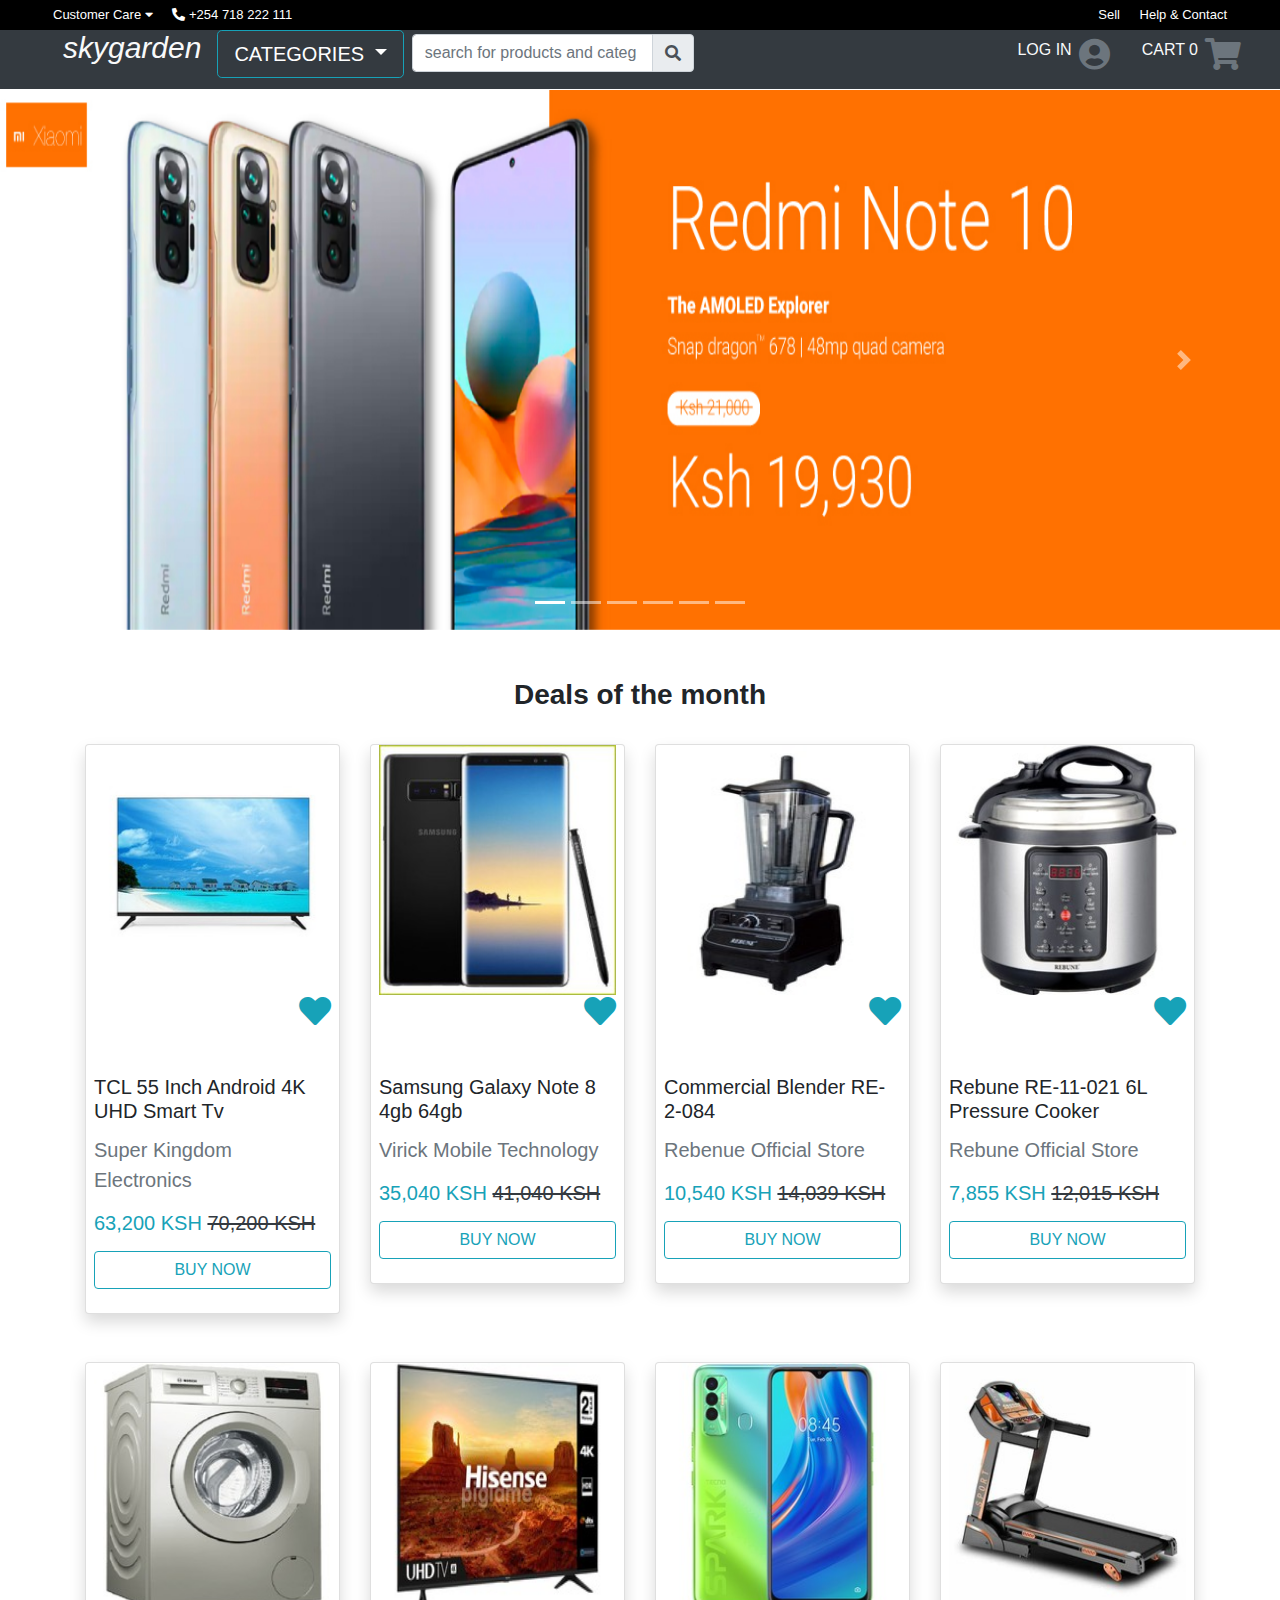
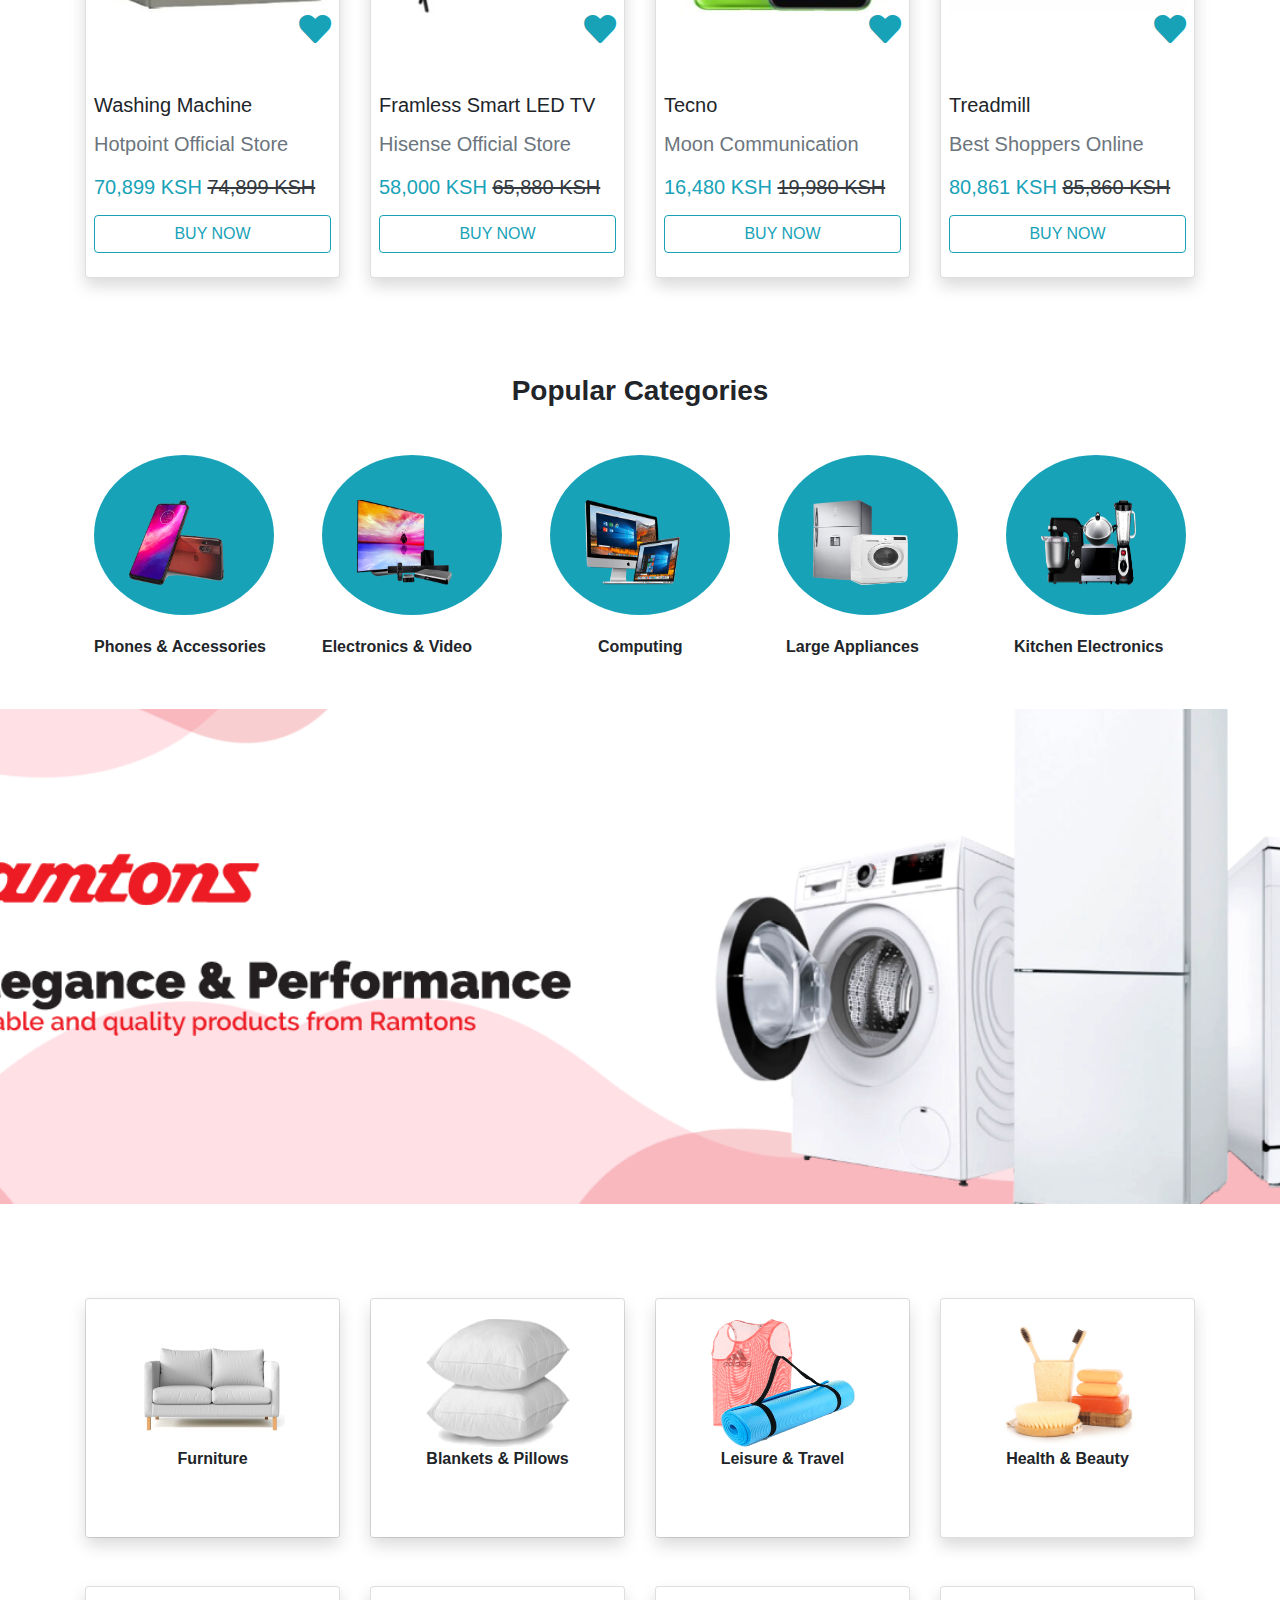
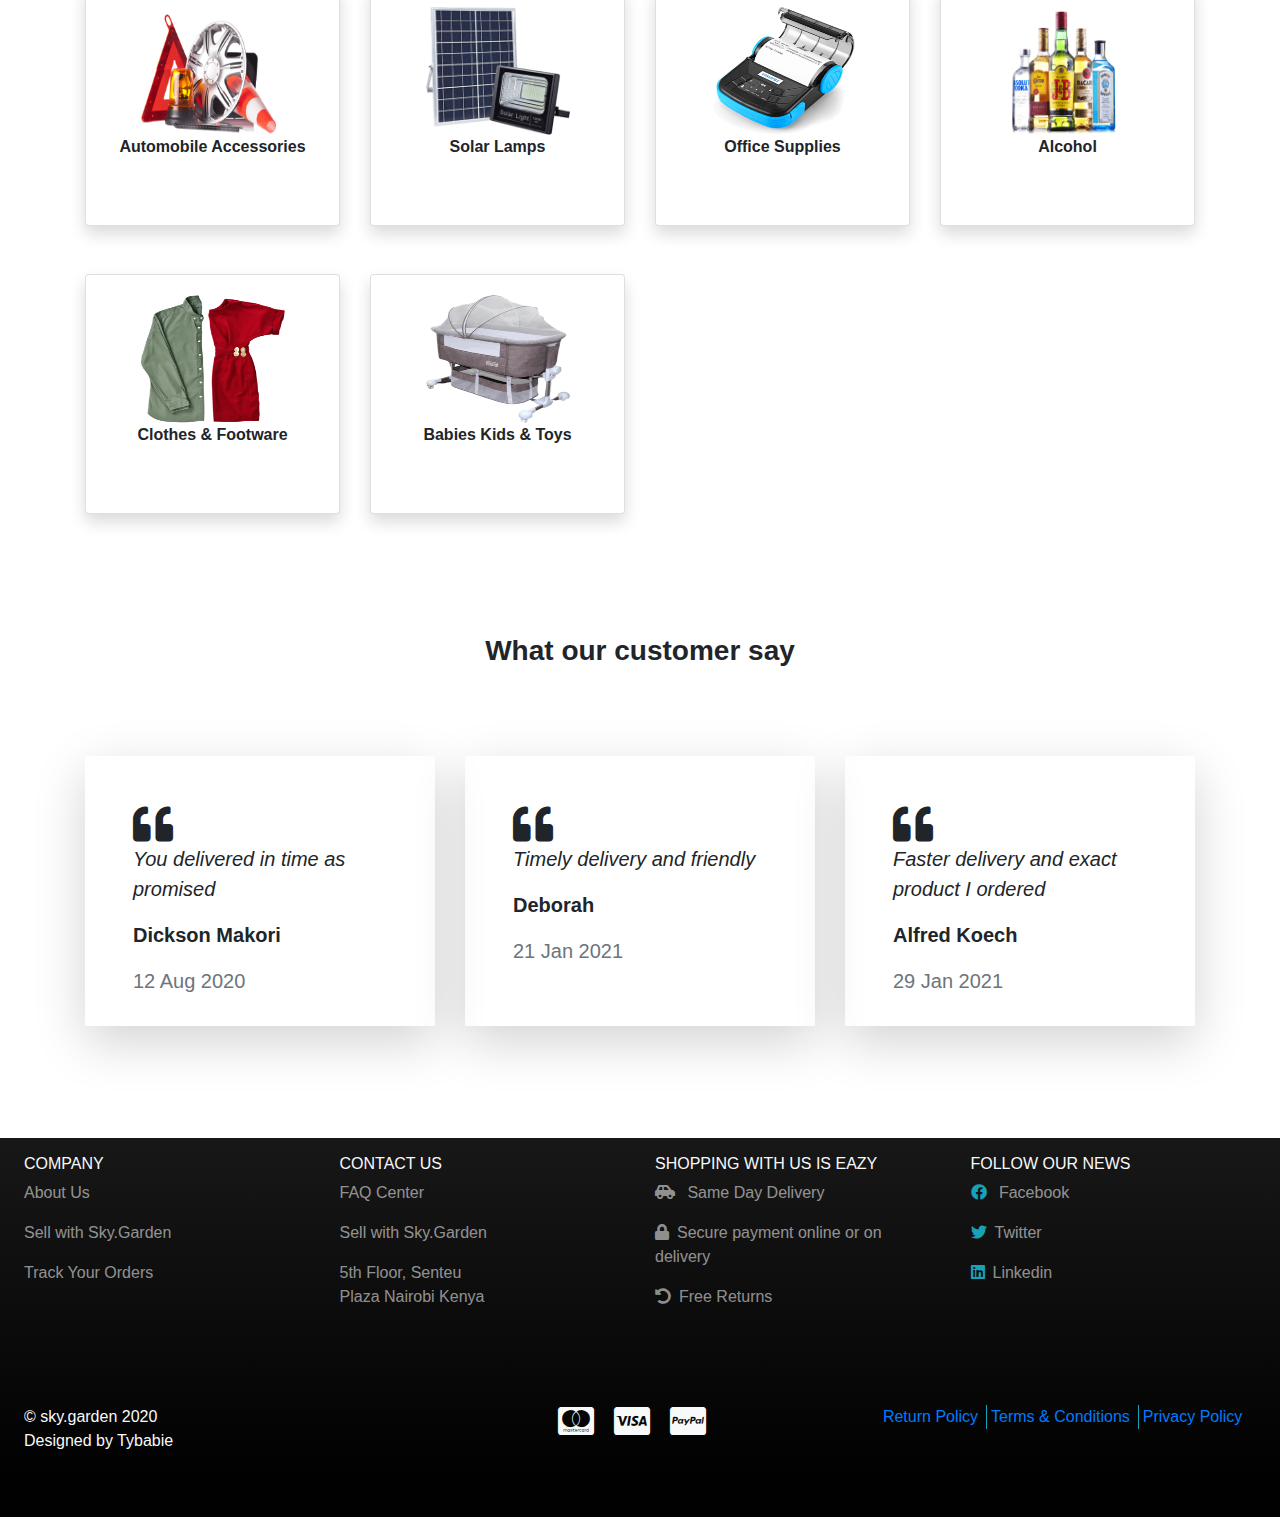
<file: index.html>
<html lang="en">
<head>
    <meta charset="UTF-8">
    <meta http-equiv="X-UA-Compatible" content="IE=edge">
    <meta name="viewport" content="width=device-width, initial-scale=1.0">
    <title>Document</title>
    <link rel="stylesheet" href="resources/css/bootstrap.css">
    <link rel="stylesheet" href="resources/css/style.css">
    <link rel="stylesheet" href="resources/css/fontawesome/css/all.css">
</head>
<body>

<!--Nav bar section-->
<section class="positon-fixed">
    <div class="row">
        <div class="col">
            <div class="d-flex justify-content-between top-nav text-white">
                <div class="ml-lg-5 mr-2">

                    <div class="dropdown d-inline">
                        <a href="#" class=" text-white mr-3 
                         " id="dropdownMenuOffset" data-offset="-40,0"
                        data-toggle="dropdown" aria-haspopup="true" aria-expanded="false" >
                        Customer Care <i class="fa fa-caret-down"></i>
                    </a>
                        <div class="dropdown-menu" aria-labelledby="dropdownMenuOffset">
                          <a class="dropdown-item text-capitalize p-3" href="#">take order</a>
                          <a class="dropdown-item text-capitalize p-3" href="#">return policy</a>
                          <a class="dropdown-item text-capitalize p-3" href="#">live chat</a>
                          
                        </div>
                      </div>

                    
                    <span class="d-none d-md-inline"> <i class="fa fa-phone-alt"></i> +254 718 222 111</span>
                </div>
                <div class="mr-lg-5 mr-2">
                    <span class="mr-3 ">Sell </span>
                    <span> Help & Contact</span>
                </div>
            </div>
        </div>
    </div>
    
    <nav class=" bg-dark text-center navbar-dark">

        <div class="container-fluid">
           
           <div class="d-flex justify-content-between"> 
           <div class="d-flex">
          
            <div class="dropdown">
                <a  class="d-block text-info mt-1
                d-lg-none d-xl-none  " id="dropdownMenuOffset" data-offset="-20,0"
                data-toggle="dropdown" aria-haspopup="true" aria-expanded="false" >
                  <i class="fa fa-bars fa-2x"></i>
            </a>
                <div class="dropdown-menu" aria-labelledby="dropdownMenuOffset">
                  <a class="dropdown-item text-capitalize py-2" href="#">clothes & footware</a>
                  <a class="dropdown-item text-capitalize py-2" href="#">electronics & video</a>
                  <a class="dropdown-item text-capitalize py-2" href="#">computing</a>
                  <a class="dropdown-item text-capitalize py-2" href="#">home, furniture & garden</a>
                  <a class="dropdown-item text-capitalize py-2" href="#">office Supplies</a>
                  <a class="dropdown-item text-capitalize py-2" href="#">mobile phones & tablets</a>
                  <a class="dropdown-item text-capitalize py-2" href="#">health and beauty</a>
                  <a class="dropdown-item text-capitalize py-2" href="#">baby, kids & toys</a>
                  <a class="dropdown-item text-capitalize py-2" href="#">hardware</a>
                  <a class="dropdown-item text-capitalize py-2" href="#">alcohol</a>
                  <a class="dropdown-item text-capitalize py-2" href="#">home essentials</a>
                  
                </div>
              </div>
             
        <a href="index.html" class="navbar-brand font-italic text-light ml-lg-5 ml-2 ">skygarden</a>
        
        <div class="dropdown">
            <button type="button" class="btn btn-lg btn-outline-info text-uppercase text-white d-none d-md-none d-sm-none  
            d-lg-block d-xl-block dropdown-toggle" id="dropdownMenuOffset" 
            data-toggle="dropdown" aria-haspopup="true" aria-expanded="false">
              categories
            </button>
            <div class="dropdown-menu" aria-labelledby="dropdownMenuOffset">
              <a class="dropdown-item text-capitalize py-2" href="#">clothes & footware</a>
              <a class="dropdown-item text-capitalize py-2" href="#">electronics & video</a>
              <a class="dropdown-item text-capitalize py-2" href="#">computing</a>
              <a class="dropdown-item text-capitalize py-2" href="#">home, furniture & garden</a>
              <a class="dropdown-item text-capitalize py-2" href="#">office Supplies</a>
              <a class="dropdown-item text-capitalize py-2" href="#">mobile phones & tablets</a>
              <a class="dropdown-item text-capitalize py-2" href="#">health and beauty</a>
              <a class="dropdown-item text-capitalize py-2" href="#">baby, kids & toys</a>
              <a class="dropdown-item text-capitalize py-2" href="#">hardware</a>
              <a class="dropdown-item text-capitalize py-2" href="#">alcohol</a>
              <a class="dropdown-item text-capitalize py-2" href="#">home essentials</a>
              
            </div>
          </div>
        
       
        <form>
            <div class="input-group input-grp mt-1 ml-lg-2 ml-md-2 d-lg-flex d-md-flex d-none d-sm-none">
                <input type="search" class="form-control " id="username2" placeholder="search for products and categories">
                <div class="input-group-append">
                   <span class="input-group-text"> <i class="fa fa-search"></i></span>
                </div>
            </div>
        </form>
    </div>
    
        <div class="text-uppercase d-flex mr-2 ">
            <a href="log-in/index.html" class="nav-link text-light d-md-none d-sm-none d-none d-lg-block d-xl-block">Log In</a>
            <a href="log-in/index.html" class="nav-link text-secondary"><i class="fas fa-user-circle fa-2x"></i></a>
           
            <a href="cart/index.html" class="nav-link text-light d-md-none d-sm-none d-none d-lg-block d-xl-block">cart <span class="itemsNumber">0</span></a>
            <a href="cart/index.html" class="nav-link text-muted ml-md-3 ml-sm-3 ml-lg-0 ml-4"><i class="fas fa-shopping-cart fa-2x"></i></a>
            
        </div>
   
</div>

<div class="row">
    <div class="col">
        <form class="d-lg-none d-md-none d-sm-block">
            <div class="input-group " >
                <input type="search" class="form-control" id="headersearch2" placeholder="search for products and categories">
                <div class="input-group-append">
                   <span class="input-group-text"> <i class="fa fa-search"></i></span>
                </div>
            </div>
        </form>
    </div>
</div>

</div>
    </nav>
</section>

<!--Carousel section-->
<section id="carousel">
    <div id="myCarousel" class="carousel slide" data-ride = 'carousel'>
        <ul class="carousel-indicators">
            <li data-target = '#myCarousel' data-slide-to = '0' class="active"></li>
            <li data-target = '#myCarousel' data-slide-to = '1'></li>
            <li data-target = '#myCarousel' data-slide-to = '2'></li>
            <li data-target = '#myCarousel' data-slide-to = '3'></li>
            <li data-target = '#myCarousel' data-slide-to = '4'></li>
            <li data-target = '#myCarousel' data-slide-to = '5'></li>
        </ul>
        <div class="carousel-inner">
            <div class="carousel-item active">
                <img src="resources/images/carousel-image 1.jpg" class="d-block w-100" style="height: 100%;">
            </div>
            <div class="carousel-item">
                <img src="resources/images/carousel-image 2.jpg" class="d-block w-100" style="height: 100%;">
            </div>
            <div class="carousel-item">
                <img src="resources/images/carousel-image 3.png" class="d-block w-100" style="height: 100%;">
            </div>
            <div class="carousel-item">
                <img src="resources/images/carousel-image 4.png" class="d-block w-100" style="height: 100%;">
            </div>
            <div class="carousel-item">
                <img src="resources/images/carousel-image 5.png" class="d-block w-100" style="height: 100%;">
            </div>
            <div class="carousel-item">
                <img src="resources/images/carousel-image 6.png" class="d-block w-100" style="height: 100%;">
            </div>
        </div>

        <a href="#myCarousel" class="carousel-control-prev" data-slide="prev" role="button">
            <span class="carousel-control-prev-icon"></span>
        </a>
        <a href="#myCarousel" class="carousel-control-next" data-slide="next" role="button">
            <span class="carousel-control-next-icon"></span>
        </a>
    </div>

</section>

<!--Product Section-->
<section id="product" class = "py-5">
    <div class="container">
        <h3 class="text-center font-weight-bold">Deals of the month</h3>
        <div class="row">
            <div class="col-lg-4 col-sm-6 col-xl-3 my-4">
                <div class="card px-2 pb-4 shadow">
                    <img src="resources/images/product 8.jpg" class="img img-fluid">
                    <a href="login/index.html" class="text-right mb-5 text-info"><i class="fa fa-heart fa-2x"></i></a>
                    <h5 class="card-title text-capitalize">TCL 55 inch android 4K UHD smart tv</h5>
                    <p class="lead card-text text-capitalize text-muted">super kingdom electronics</p>
                    <h5 class=" text-uppercase text-info">63,200 ksh <del class="text-dark">70,200 ksh </del></h5>
                    <a href="" class="btn btn-outline-info btn-block text-uppercase mt-2 product-btn" > buy now </a>
                </div>
            </div>

            

            <div class="col-lg-4 col-sm-6 col-xl-3 my-4">
                <div class="card px-2 pb-4 shadow" >
                    <img src="resources/images/product 2.jpg" class="img img-fluid">
                    <a href="login/index.html" class="text-right mb-5 text-info"><i class="fa fa-heart fa-2x"></i></a>
                    <h5 class="card-title text-capitalize">samsung galaxy note 8 4gb 64gb</h5>
                    <p class="lead card-text text-capitalize text-muted">virick mobile technology</p>
                    <h5 class=" text-uppercase text-info">35,040 ksh <del class="text-dark">41,040 ksh </del></h5>
                    <a href="" class="btn btn-outline-info btn-block text-uppercase mt-2 product-btn" > buy now </a>
                </div>
            </div>

            <div class="col-lg-4 col-sm-6 col-xl-3 my-4">
                <div class="card px-2 pb-4 shadow" >
                    <img src="resources/images/product 3.jpg" class="img img-fluid" style="height: 250;">
                    <a href="login/index.html" class="text-right mb-5 text-info"><i class="fa fa-heart fa-2x"></i></a>
                    <h5 class="card-title text-capitalize ">commercial blender RE-2-084</h5>
                    <p class="lead card-text text-capitalize text-muted">rebenue official store</p>
                    <h5 class=" text-uppercase text-info">10,540 ksh <del class="text-dark">14,039 ksh </del> </h5>
                    <a href="" class="btn btn-outline-info btn-block text-uppercase mt-2 product-btn" > buy now </a>
                </div>
            </div>

            <div class="col-lg-4 col-sm-6 col-xl-3 my-4">
                <div class="card px-2 pb-4 shadow" >
                    <img src="resources/images/product 4.jpg" class="img img-fluid">
                    <a href="login/index.html" class="text-right mb-5 text-info"><i class="fa fa-heart fa-2x"></i></a>
                    <h5 class="card-title text-capitalize">rebune RE-11-021 6L pressure cooker</h5>
                    <p class="lead card-text text-capitalize text-muted">rebune official store</p>
                    <h5 class=" text-uppercase text-info">7,855 ksh <del class="text-dark">12,015 ksh </del></h5>
                    <a href="" class="btn btn-outline-info btn-block text-uppercase mt-2 product-btn" > buy now </a>
                </div>
            </div>

            <div class="col-lg-4 col-sm-6 col-xl-3 my-4">
                <div class="card px-2 pb-4 shadow" >
                    <img src="resources/images/product 5.jpg" class="img img-fluid">
                    <a href="login/index.html" class="text-right mb-5 text-info"><i class="fa fa-heart fa-2x"></i></a>
                    <h5 class="card-title text-capitalize"> washing machine</h5>
                    <p class="lead card-text text-capitalize text-muted">hotpoint official store</p>
                    <h5 class=" text-uppercase text-info">70,899 ksh <del class="text-dark">74,899 ksh </del></h5>
                    <a href="" class="btn btn-outline-info btn-block text-uppercase mt-2 product-btn" > buy now </a>
                </div>
            </div>

            <div class="col-lg-4 col-sm-6 col-xl-3 my-4">
                <div class="card px-2 pb-4 shadow">
                    <img src="resources/images/product 6.jpg" class="img img-fluid">
                    <a href="login/index.html" class="text-right mb-5 text-info"><i class="fa fa-heart fa-2x"></i></a>
                    <h5 class="card-title text-capitalize">framless smart LED TV</h5>
                    <p class="lead card-text text-capitalize text-muted">hisense official store</p>
                    <h5 class=" text-uppercase text-info">58,000 ksh <del class="text-dark">65,880 ksh </del></h5>
                    <a href="" class="btn btn-outline-info btn-block text-uppercase mt-2 product-btn" > buy now </a>
                </div>
            </div>

            <div class="col-lg-4 col-sm-6 col-xl-3 my-4 ">
                <div class="card px-2 pb-4 shadow" >
                    <img src="resources/images/product 7.jpg" class="img img-fluid">
                    <a href="login/index.html" class="text-right mb-5 text-info"><i class="fa fa-heart fa-2x"></i></a>
                    <h5 class="card-title text-capitalize">tecno</h5>
                    <p class="lead card-text text-muted text-capitalize">moon communication</p>
                    <h5 class=" text-uppercase text-info ">16,480 ksh <del class="text-dark">19,980 ksh </del></h5>
                    <a href="" class="btn btn-outline-info btn-block text-uppercase mt-2 product-btn" > buy now </a>
                </div>
            </div>
            <div class="col-lg-4 col-sm-6 col-xl-3 my-4">
                <div class="card px-2 pb-4 shadow" >
                    <img src="resources/images/product 1.jpg" class="img img-fluid ">
                    <a href="login/index.html" class="text-right mb-5 text-info"><i class="fa fa-heart fa-2x"></i></a>
                    <h5 class="card-title text-capitalize">treadmill</h5>
                    <p class="lead card-text text-capitalize text-muted">best shoppers online</p>
                    <h5 class=" text-uppercase text-info">80,861 ksh <del class="text-dark">85,860 ksh </del></h5>
                    <a href="" class="btn btn-outline-info btn-block text-uppercase mt-2 product-btn" > buy now </a>
                </div>
            </div>
            
        </div>
    </div>
</section>

<!--popular category section-->
<section>
    <div class="container">
        <h3 class="text-center font-weight-bold my-4">Popular Categories</h3>
        <div class="row">
            <div class=" bg-info rounded-circle m-4 ">
                <img src="resources/images/popular category 1.png">
                <p class=" font-weight-bold">Phones & Accessories</p>
            </div>
            <div class="  bg-info rounded-circle m-4">
                <img src="resources/images/popular category 2.png">
                <p class=" font-weight-bold">Electronics & Video</p>
            </div>
            <div class=" bg-info rounded-circle m-4 ">
                <img src="resources/images/popular category 3.png">
                <p class=" font-weight-bold ml-5">Computing</p>
            </div>
            <div class=" bg-info rounded-circle m-4 ">
                <img src="resources/images/popular category 4.png">
                <p class=" font-weight-bold ml-2">Large Appliances</p>
            </div>
            <div class=" bg-info rounded-circle m-4 ">
                <img src="resources/images/popular category 5.png">
                <p class=" font-weight-bold ml-2">Kitchen Electronics</p>
            </div>
        </div>
    </div>
  
</section>

<!--Break-->
<section class="container-fluid" id="break"></section>

<!--featured category section-->
<section id="featured"  class="text-center pb-5">
    <div class="container">
        <div class="row">
            <div class="col-sm-4 col-md-3 my-4">
                <div class="card">
                    <div class="card-body shadow">
                        <img src="resources/images/featured category 1.png" class="img img-fluid">
                        <p class="font-weight-bold text-capitalize text-center">furniture</p>
                    </div>
                    
                </div>
                
            </div>
            <div class="col-sm-4 col-md-3 my-4">
                <div class="card">
                <div class="card-body shadow">
                    <img src="resources/images/featured category 2.png" class="img img-fluid">
                    <p class="font-weight-bold text-capitalize text-center">blankets & pillows</p>
                </div>
            </div>
            </div>
            <div class="col-sm-4 col-md-3 my-4">
                <div class="card">
                    <div class="card-body shadow">
                        <img src="resources/images/featured category 3.png" class="img img-fluid">
                        <p class="font-weight-bold text-capitalize text-center">leisure & travel</p>
                    </div>
                    
                </div>
            </div>
            <div class="col-sm-4 col-md-3 my-4">
                <div class="shadow card">
                    <div class="card-body">
                        <img src="resources/images/featured category 4.png" class="img img-fluid">
                        <p class="font-weight-bold text-capitalize text-center">health & beauty</p>
                    </div>
                   
                </div>
            </div>
            <div class="col-sm-4 col-md-3 my-4">
                <div class="shadow card">
                    <div class="card-body">
                        <img src="resources/images/featured category 5.png" class="img img-fluid">
                        <p class="font-weight-bold text-capitalize text-center">automobile Accessories</p>
                    </div>
                   
                </div>
            </div>
            <div class="col-sm-4 col-md-3 my-4">
                <div class="shadow card">
                    <div class="card-body">
                        <img src="resources/images/featured category 6.png" class="img img-fluid">
                        <p class="font-weight-bold text-capitalize text-center">solar lamps</p>
                    </div>
                   
                </div>
            </div>
            <div class="col-sm-4 col-md-3 my-4">
                <div class="shadow card">
                    <div class="card-body">
                        <img src="resources/images/featured category 7.png" class="img img-fluid">
                        <p class="font-weight-bold text-capitalize text-center">office Supplies</p>
                    </div>
                   
                </div>
            </div>
            <div class="col-sm-4 col-md-3 my-4 ">
                <div class="shadow card">
                    <div class="card-body">
                        <img src="resources/images/featured category 8.png" class="img img-fluid">
                        <p class="font-weight-bold text-capitalize text-center">alcohol</p>
                    </div>
                   
                </div>
            </div>
            <div class="col-sm-4 col-md-3 my-4">
                <div class="shadow card">
                    <div class="card-body">
                        <img src="resources/images/featured category 9.png" class="img img-fluid">
                        <p class="font-weight-bold text-capitalize text-center">clothes & footware</p>
                    </div>
                   
                </div>
            </div>
            <div class="col-sm-4 col-md-3 my-4">
                <div class="shadow card">
                    <div class="card-body">
                        <img src="resources/images/featured category 10.png" class="img img-fluid">
                        <p class="font-weight-bold text-capitalize text-center">babies kids & toys</p>
                    </div>
                    
                </div>
            </div>
           
        </div>
    </div>
</section>

<!--Customers testimonies section-->
<section id="testimony">
    <h3 class="text-center font-weight-bold mt-5">What our customer say</h3>
    <div class="container">
       
        <div class=" p-5 quote-width shadow-lg">
            
            <blockquote class="blockquote ">
                <p><i class="fa fa-quote-left fa-2x mr-2"></i><br>
                   <span class="font-italic"> You delivered in time as promised</span></p>
                    <p class="font-weight-bold">Dickson Makori</p>
                    <p class="text-muted">12 Aug 2020</p>
            </blockquote>
        </div>
        <div class=" p-5 quote-width shadow-lg">
            
            <blockquote class="blockquote ">
                <p><i class="fa fa-quote-left fa-2x mr-2"></i><br>
                   <span class="font-italic"> Timely delivery and friendly</span></p>
                    <p class="font-weight-bold">Deborah</p>
                    <p class="text-muted">21 Jan 2021</p>
            </blockquote>
        </div>
        <div class=" p-5 quote-width shadow-lg">
            
            <blockquote class="blockquote ">
                <p><i class="fa fa-quote-left fa-2x mr-2"></i><br>
                   <span class="font-italic"> Faster delivery and exact product I ordered</span></p>
                    <p class="font-weight-bold">Alfred Koech</p>
                    <p class="text-muted">29 Jan 2021</p>
            </blockquote>
        </div>
    </div>
</section>

<!--Footer section-->
<footer class="pb-5 px-4 w-vh-100">
<div class="container-fuild">
    <div class="row text-center">
        <div class="col-lg-3 col-md-3 my-3 mx-auto text-lg-left text-md-left">
            <h3 class="text-light">COMPANY</h3>
            <a href="about/index.html" > <p> About Us </p></a>
            <p>Sell with Sky.Garden</p>
            <p>Track Your Orders</p>
        </div>
        <div class="col-lg-3 col-md-3 my-3 mx-auto text-lg-left text-md-left">
            <h3 class="text-light">CONTACT US</h3>
            <p style="cursor: pointer;"> FAQ Center</p>
            <p>Sell with Sky.Garden</p>
            <p>5th Floor, Senteu <br> Plaza 
                Nairobi Kenya</p>
        </div>
        <div class="col-lg-3 col-md-3 my-3 mx-auto text-lg-left text-md-left">
            <h3 class="text-light">SHOPPING WITH US IS EAZY</h3>
            <p><i class="fa fa-car-side  mr-2"></i> Same Day Delivery</p>
            <p><i class="fa fa-lock  mr-2"></i>Secure payment online or on  delivery</p>
             <p><i class="fa fa-undo-alt  mr-2"></i>Free Returns</p>
        </div>
        <div class="col-lg-3 col-md-3 my-3 mx-auto text-lg-left text-md-left">
            <h3 class="text-light">FOLLOW OUR NEWS</h3>
            <p style="cursor: pointer;"> <i class="fab fa-facebook text-info mr-2"></i> Facebook</p>
            <p style="cursor: pointer;"><i class="fab fa-twitter text-info mr-2"></i>Twitter</p>
            <p style="cursor: pointer;"><i class="fab fa-linkedin text-info mr-2"></i>Linkedin</p>
        </div>
    </div>
    <div class="row mt-5 text-center text-light">
        <div class="col-lg-4 my-3 text-lg-left d-lg-block d-none d-md-none d-sm-none">
            &copy; sky.garden 2020 <br> Designed by Tybabie
        </div>
        <div class="col-lg-4 my-3">
            <i class="fab fa-cc-mastercard fa-2x mr-3"></i>
            <i class="fab fa-cc-visa fa-2x mr-3"></i>
            <i class="fab fa-cc-paypal fa-2x mr-3"></i>
        </div>
        <div class="col-lg-4 my-3">
            <div class="d-flex justify-content-center">
            <p class="text-info border-right pr-2 border-info ml-1"><a href="#" >Return Policy   </p>
            <p class="text-info border-right pr-2 border-info ml-1"><a href="#" >Terms & Conditions  </p>
            <p class="text-info  ml-1"><a href="#" >Privacy Policy </p>
            </div>
        </div>
    </div>
    <div class=" d-lg-none d-md-block text-center text-white">
        &copy; sky.garden 2020 <br> Designed by Tybabie
    </div>
</div>
</footer>
<script src="resources/js/jquery.min.js"></script>
    <script src="resources/js/popper.min.js"></script>
    <script src="resources/js/bootstrap.min.js"></script>
    <script src="resources/js/cart.js"></script>
</body>
</html>
</file>
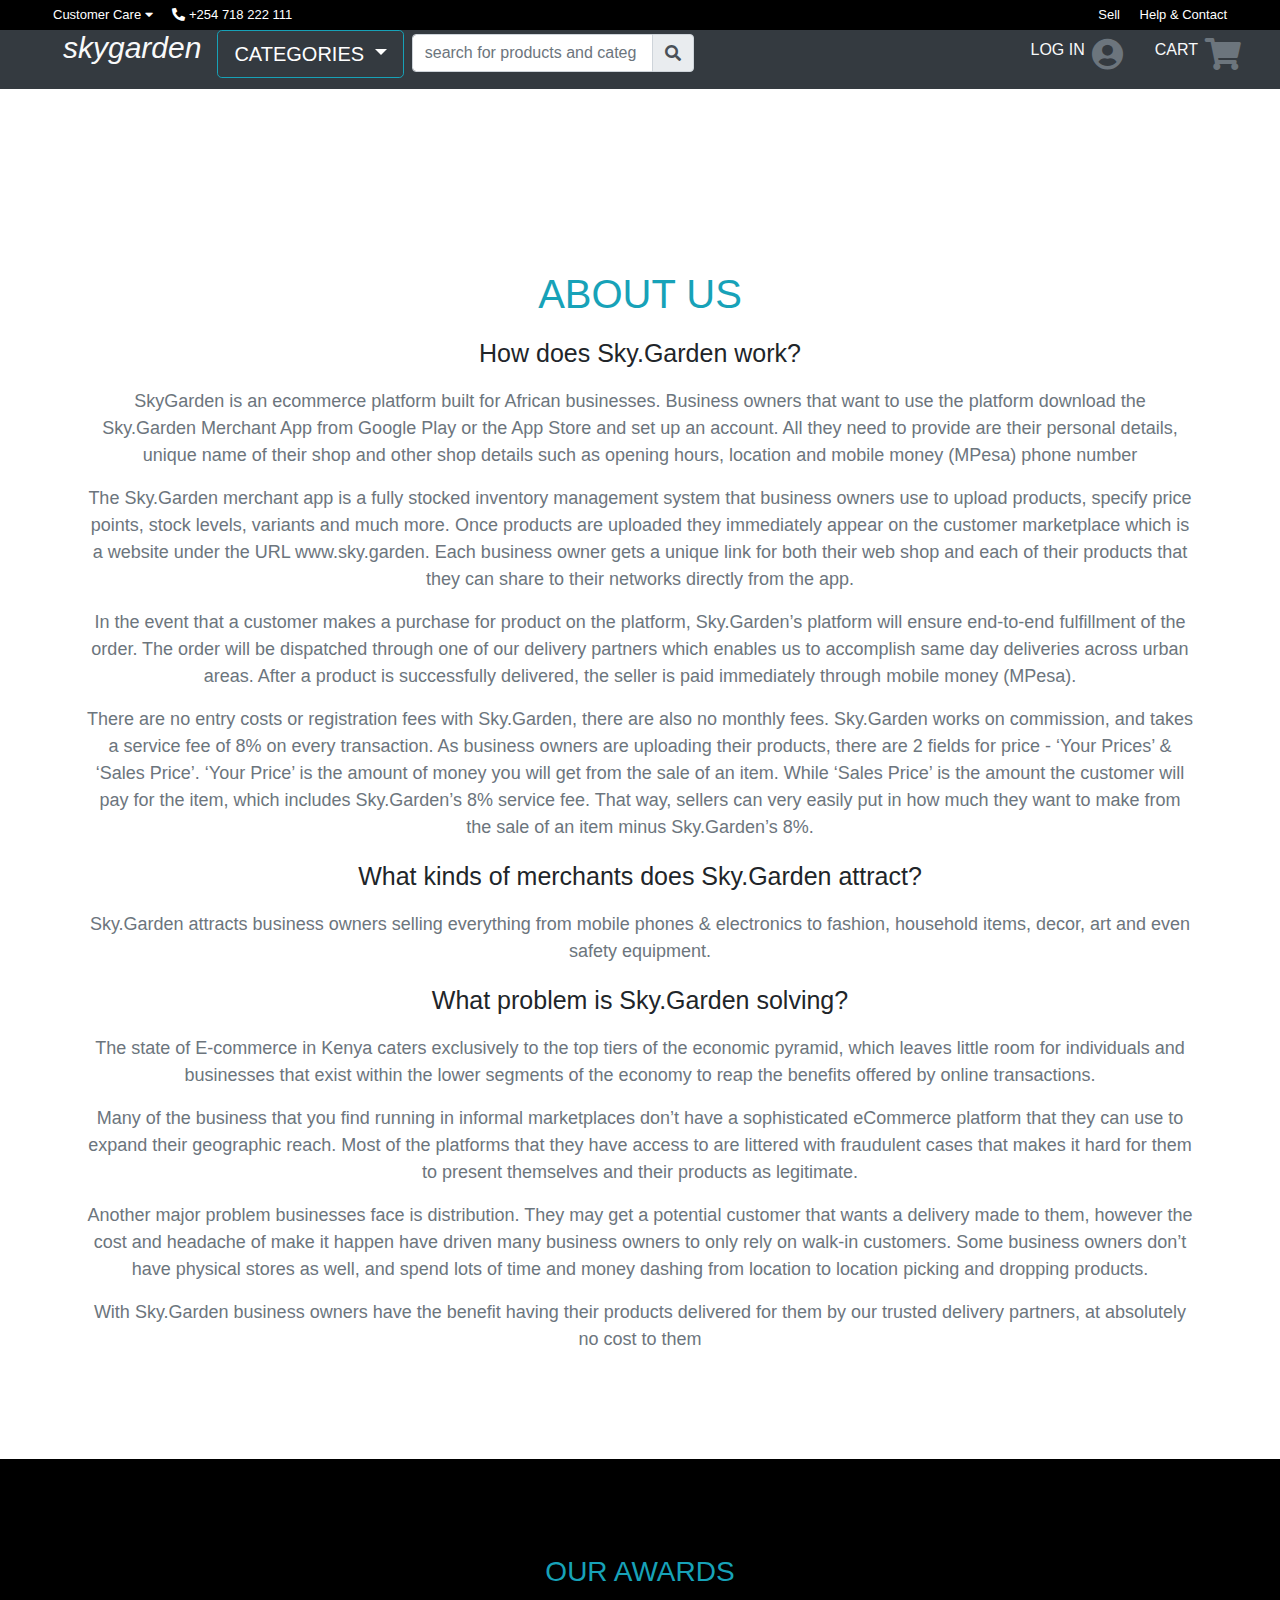
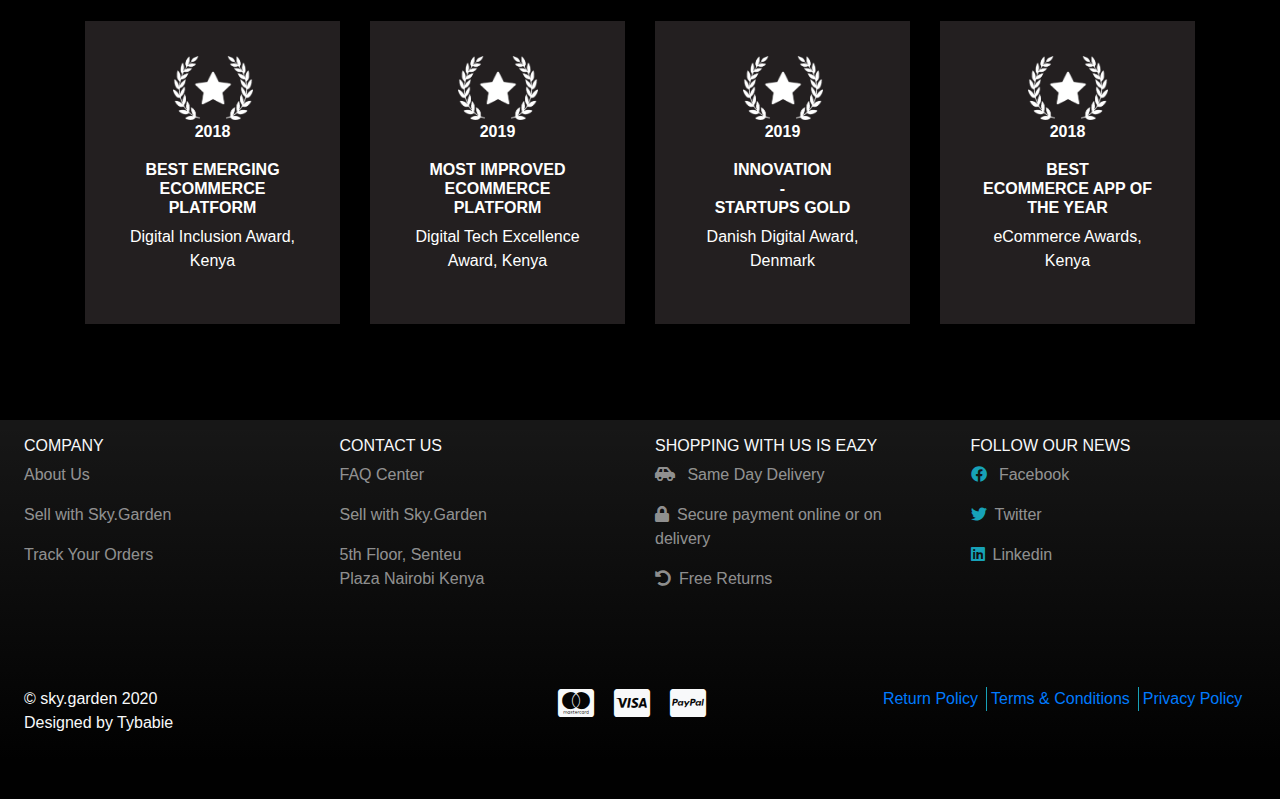
<file: about/index.html>
<html lang="en">
<head>
    <meta charset="UTF-8">
    <meta http-equiv="X-UA-Compatible" content="IE=edge">
    <meta name="viewport" content="width=device-width, initial-scale=1.0">
    <title>Document</title>
    <link rel="stylesheet" href="../resources/css/bootstrap.css">
    <link rel="stylesheet" href="../resources/css/style.css">
    <link rel="stylesheet" href="../resources/css/fontawesome/css/all.css">
</head>
<body>
    <!--Nav bar section-->
<section class="positon-fixed">
    <div class="row">
        <div class="col">
            <div class="d-flex justify-content-between top-nav text-white">
                <div class="ml-lg-5 mr-2">

                    <div class="dropdown d-inline">
                        <a href="#" class=" text-white mr-3 
                         " id="dropdownMenuOffset" data-offset="-40,0"
                        data-toggle="dropdown" aria-haspopup="true" aria-expanded="false" >
                        Customer Care <i class="fa fa-caret-down"></i>
                    </a>
                        <div class="dropdown-menu" aria-labelledby="dropdownMenuOffset">
                          <a class="dropdown-item text-capitalize p-3" href="#">take order</a>
                          <a class="dropdown-item text-capitalize p-3" href="#">return policy</a>
                          <a class="dropdown-item text-capitalize p-3" href="#">live chat</a>
                          
                        </div>
                      </div>

                    
                    <span class="d-none d-md-inline"> <i class="fa fa-phone-alt"></i> +254 718 222 111</span>
                </div>
                <div class="mr-lg-5 mr-2">
                    <span class="mr-3 ">Sell </span>
                    <span> Help & Contact</span>
                </div>
            </div>
        </div>
    </div>
    
    <nav class=" bg-dark text-center navbar-dark">

        <div class="container-fluid">
           
           <div class="d-flex justify-content-between"> 
           <div class="d-flex">
          
            <div class="dropdown">
                <a  class="d-block text-info mt-1
                d-lg-none d-xl-none  " id="dropdownMenuOffset" data-offset="-20,0"
                data-toggle="dropdown" aria-haspopup="true" aria-expanded="false" >
                  <i class="fa fa-bars fa-2x"></i>
            </a>
                <div class="dropdown-menu" aria-labelledby="dropdownMenuOffset">
                  <a class="dropdown-item text-capitalize py-2" href="#">clothes & footware</a>
                  <a class="dropdown-item text-capitalize py-2" href="#">electronics & video</a>
                  <a class="dropdown-item text-capitalize py-2" href="#">computing</a>
                  <a class="dropdown-item text-capitalize py-2" href="#">home, furniture & garden</a>
                  <a class="dropdown-item text-capitalize py-2" href="#">office Supplies</a>
                  <a class="dropdown-item text-capitalize py-2" href="#">mobile phones & tablets</a>
                  <a class="dropdown-item text-capitalize py-2" href="#">health and beauty</a>
                  <a class="dropdown-item text-capitalize py-2" href="#">baby, kids & toys</a>
                  <a class="dropdown-item text-capitalize py-2" href="#">hardware</a>
                  <a class="dropdown-item text-capitalize py-2" href="#">alcohol</a>
                  <a class="dropdown-item text-capitalize py-2" href="#">home essentials</a>
                  
                </div>
              </div>
             
        <a href="../index.html" class="navbar-brand font-italic text-light ml-lg-5 ml-2 ">skygarden</a>
        
        <div class="dropdown">
            <button type="button" class="btn btn-lg btn-outline-info text-uppercase text-white d-none d-md-none d-sm-none  
            d-lg-block d-xl-block dropdown-toggle" id="dropdownMenuOffset" 
            data-toggle="dropdown" aria-haspopup="true" aria-expanded="false">
              categories
            </button>
            <div class="dropdown-menu" aria-labelledby="dropdownMenuOffset">
              <a class="dropdown-item text-capitalize py-2" href="#">clothes & footware</a>
              <a class="dropdown-item text-capitalize py-2" href="#">electronics & video</a>
              <a class="dropdown-item text-capitalize py-2" href="#">computing</a>
              <a class="dropdown-item text-capitalize py-2" href="#">home, furniture & garden</a>
              <a class="dropdown-item text-capitalize py-2" href="#">office Supplies</a>
              <a class="dropdown-item text-capitalize py-2" href="#">mobile phones & tablets</a>
              <a class="dropdown-item text-capitalize py-2" href="#">health and beauty</a>
              <a class="dropdown-item text-capitalize py-2" href="#">baby, kids & toys</a>
              <a class="dropdown-item text-capitalize py-2" href="#">hardware</a>
              <a class="dropdown-item text-capitalize py-2" href="#">alcohol</a>
              <a class="dropdown-item text-capitalize py-2" href="#">home essentials</a>
              
            </div>
          </div>
        
       
        <form>
            <div class="input-group input-grp mt-1 ml-lg-2 ml-md-2 d-lg-flex d-md-flex d-none d-sm-none">
                <input type="search" class="form-control " id="username2" placeholder="search for products and categories">
                <div class="input-group-append">
                   <span class="input-group-text"> <i class="fa fa-search"></i></span>
                </div>
            </div>
        </form>
    </div>
    
        <div class="text-uppercase d-flex mr-2 ">
            <a href="../log-in/index.html" class="nav-link text-light d-md-none d-sm-none d-none d-lg-block d-xl-block">Log In</a>
            <a href="../log-in/index.html" class="nav-link text-secondary"><i class="fas fa-user-circle fa-2x"></i></a>
           
            <a href="" class="nav-link text-light d-md-none d-sm-none d-none d-lg-block d-xl-block">cart</a>
            <a href="" class="nav-link text-muted ml-md-3 ml-sm-3 ml-lg-0 ml-4"><i class="fas fa-shopping-cart fa-2x"></i></a>
            
        </div>
   
</div>

<div class="row">
    <div class="col">
        <form class="d-lg-none d-md-none d-sm-block">
            <div class="input-group " >
                <input type="search" class="form-control" id="headersearch2" placeholder="search for products and categories">
                <div class="input-group-append">
                   <span class="input-group-text"> <i class="fa fa-search"></i></span>
                </div>
            </div>
        </form>
    </div>
</div>

</div>
    </nav>
</section>

<!--About section-->
<section id="about">
    <div class="container text-center">
        <h1 class="text-info">ABOUT US</h1>
        <h3>How does Sky.Garden work?</h3>
        <p class="text-muted">SkyGarden is an ecommerce platform built for African businesses.
            Business owners that want to use the platform download the Sky.Garden Merchant 
            App from Google Play or the App Store and set up an account. All they need to provide are their personal 
            details, unique name of their shop and other shop details such as opening hours, 
            location and mobile money (MPesa) phone number</p>
        <p class="text-muted">The Sky.Garden merchant app is a fully stocked inventory management system that 
            business owners use to upload products, specify price points, stock levels, variants and much more. 
            Once products are uploaded they immediately appear on the customer marketplace which is a website 
            under the URL www.sky.garden. Each business owner gets a unique link for both their web shop and 
            each of their products that they can share to their networks directly from the app.</p>
        <p class="text-muted">In the event that a customer makes a purchase for product on the platform, 
            Sky.Garden’s platform will ensure end-to-end fulfillment of the order. The order will be 
            dispatched through one of our delivery partners which enables us to accomplish same day 
            deliveries across urban areas. After a product is successfully delivered, the seller is paid 
            immediately through mobile money (MPesa).</p>
        <p class="text-muted">There are no entry costs or registration fees with Sky.Garden, there are also 
            no monthly fees. Sky.Garden works on commission, and takes a service fee of 8% on every transaction. 
            As business owners are uploading their products, there are 2 fields for price - ‘Your Prices’ & ‘Sales 
            Price’. ‘Your Price’ is the amount of money you will get from the sale of an item. While ‘Sales Price’
             is the amount the customer will pay for the item, which includes Sky.Garden’s 8% service fee. 
             That way, sellers can very easily put in how much they want to make from the sale of an item minus 
             Sky.Garden’s 8%.</p>
        <h3>What kinds of merchants does Sky.Garden attract?</h3>
        <p class="text-muted">Sky.Garden attracts business owners selling everything from mobile phones & 
            electronics to fashion, household items, decor, art and even safety equipment.</p>
        <h3>What problem is Sky.Garden solving?</h3>
        <p class="text-muted">
            The state of E-commerce in Kenya caters exclusively to the top tiers of the economic pyramid, which leaves little room for individuals and 
            businesses that exist within the lower segments of the economy to reap the benefits offered by online transactions.
        </p>
        <p class="text-muted">
            Many of the business that you find running in informal marketplaces don’t have a sophisticated eCommerce platform that they can use to expand their geographic reach. Most of the platforms that they have access to are littered
             with fraudulent cases that makes it hard for them to present themselves and their products as legitimate.
        </p> 
        <p class="text-muted">
            Another major problem businesses face is distribution. They may get a potential customer that wants a delivery made to them, however the cost and headache of make it happen have driven many business owners to only rely on walk-in customers. Some business owners don’t have physical 
            stores as well, and spend lots of time and money dashing from location to location picking and dropping products.
        </p>
        <p class="text-muted">
            With Sky.Garden business owners have the benefit having their 
            products delivered for them by our trusted delivery partners, at absolutely no cost to them
        </p>     
    </div>
</section>

<!--Award section-->
<section id="award" style="background-color: black; padding: 80px 0px;" class="text-center">
    <div class="container">
        <h3 class="text-info my-3">
            OUR AWARDS
        </h3>
        <div class="row ">
            <div class="col-lg-3 col-md-4 col-sm-6 text-center rounded text-white my-3">
                <div class=" p-35 ">
                    <img src="../resources/images/award-star.png" alt="" class="img img-fluid">
                    <p> <b> 2018 </b></p>
                    <h6> <b> BEST EMERGING
                        ECOMMERCE PLATFORM</b>
                        </h6>
                    <p>Digital Inclusion Award,
                        Kenya</p>
                </div>
                
            </div>

            <div class="col-lg-3 col-md-4 col-sm-6 rounded text-white my-3 ">
                <div class=" p-35 ">
                    <img src="../resources/images/award-star.png" alt="" class="img img-fluid">
                    <p> <b> 2019 </b></p>
                    <h6> <b>MOST IMPROVED
                        ECOMMERCE PLATFORM</b>
                        </h6>
                    <p>Digital Tech Excellence
                        Award, Kenya</p>
                </div>
               
            </div>
            <div class="col-lg-3 col-md-4 col-sm-6  rounded text-white my-3">
                <div class="p-35 ">
                    <img src="../resources/images/award-star.png" alt="" class="img img-fluid">
                    <p> <b> 2019 </b></p>
                    <h6> <b> INNOVATION <br> - <br> STARTUPS
                        GOLD</b>
                        </h6>
                    <p>Danish Digital Award,
                        Denmark</p>
                </div>
                
            </div>
            <div class="col-lg-3 col-md-4 col-sm-6 rounded text-white my-3 mx-auto">
                <div class="p-35 ">
                    <img src="../resources/images/award-star.png" alt="" class="img img-fluid">
                    <p> <b> 2018 </b></p>
                    <h6> <b> BEST <br> ECOMMERCE APP
                        OF THE YEAR</b>
                        </h6>
                    <p>eCommerce Awards,
                        Kenya</p>
                </div>

            </div>
            
        </div>
    </div>
</section>


<!--Footer section-->
<footer class="pb-5 px-4 w-vh-100">
    <div class="container-fuild">
        <div class="row text-center">
            <div class="col-lg-3 col-md-3 my-3 mx-auto text-lg-left text-md-left">
                <h3 class="text-light">COMPANY</h3>
                <a href="" > <p> About Us </p></a>
                <p>Sell with Sky.Garden</p>
                <p>Track Your Orders</p>
            </div>
            <div class="col-lg-3 col-md-3 my-3 mx-auto text-lg-left text-md-left">
                <h3 class="text-light">CONTACT US</h3>
                <p style="cursor: pointer;"> FAQ Center</p>
                <p>Sell with Sky.Garden</p>
                <p>5th Floor, Senteu <br> Plaza 
                    Nairobi Kenya</p>
            </div>
            <div class="col-lg-3 col-md-3 my-3 mx-auto text-lg-left text-md-left">
                <h3 class="text-light">SHOPPING WITH US IS EAZY</h3>
                <p><i class="fa fa-car-side  mr-2"></i> Same Day Delivery</p>
                <p><i class="fa fa-lock  mr-2"></i>Secure payment online or on  delivery</p>
                 <p><i class="fa fa-undo-alt  mr-2"></i>Free Returns</p>
            </div>
            <div class="col-lg-3 col-md-3 my-3 mx-auto text-lg-left text-md-left">
                <h3 class="text-light">FOLLOW OUR NEWS</h3>
                <p style="cursor: pointer;"> <i class="fab fa-facebook text-info mr-2"></i> Facebook</p>
                <p style="cursor: pointer;"><i class="fab fa-twitter text-info mr-2"></i>Twitter</p>
                <p style="cursor: pointer;"><i class="fab fa-linkedin text-info mr-2"></i>Linkedin</p>
            </div>
        </div>
        <div class="row mt-5 text-center text-light">
            <div class="col-lg-4 my-3 text-lg-left d-lg-block d-none d-md-none d-sm-none">
                &copy; sky.garden 2020 <br> Designed by Tybabie
            </div>
            <div class="col-lg-4 my-3">
                <i class="fab fa-cc-mastercard fa-2x mr-3"></i>
                <i class="fab fa-cc-visa fa-2x mr-3"></i>
                <i class="fab fa-cc-paypal fa-2x mr-3"></i>
            </div>
            <div class="col-lg-4 my-3">
                <div class="d-flex justify-content-center">
                <p class="text-info border-right pr-2 border-info ml-1"><a href="#" >Return Policy   </p>
                <p class="text-info border-right pr-2 border-info ml-1"><a href="#" >Terms & Conditions  </p>
                <p class="text-info  ml-1"><a href="#" >Privacy Policy </p>
                </div>
            </div>
        </div>
        <div class=" d-lg-none d-md-block text-center text-white">
            &copy; sky.garden 2020 <br> Designed by Tybabie
        </div>
    </div>
    </footer>
    <script src="../resources/js/jquery.min.js"></script>
        <script src="../resources/js/popper.min.js"></script>
        <script src="../resources/js/bootstrap.min.js"></script>
</body>
</html>
</file>
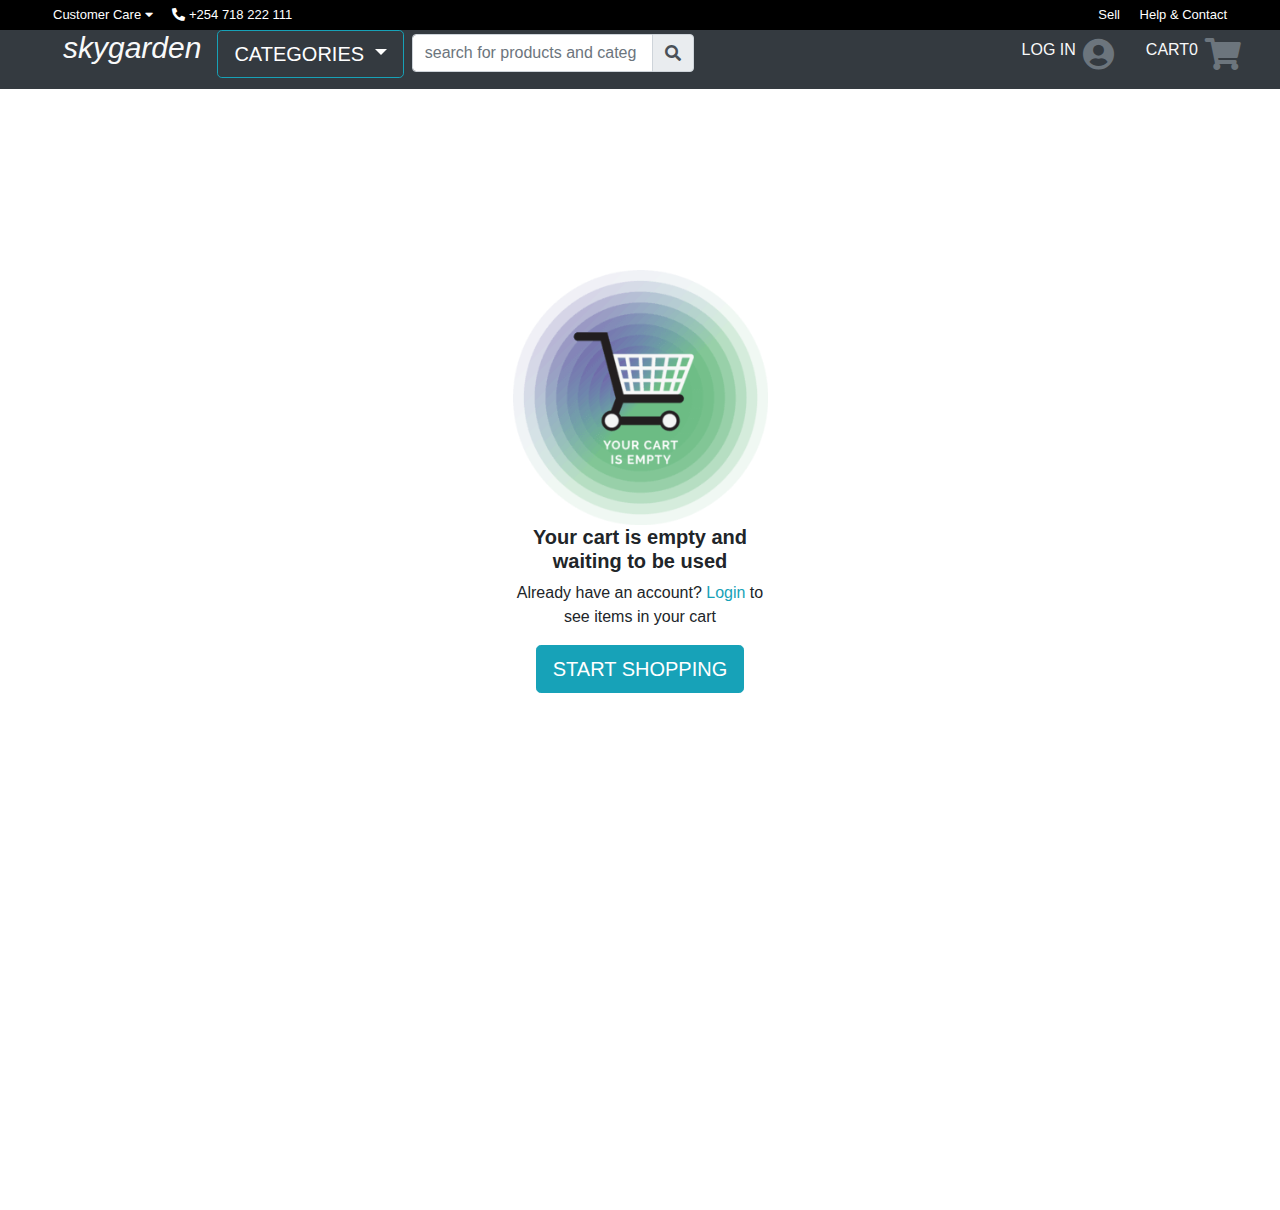
<file: cart/index.html>
<html lang="en">
<head>
    <meta charset="UTF-8">
    <meta http-equiv="X-UA-Compatible" content="IE=edge">
    <meta name="viewport" content="width=device-width, initial-scale=1.0">
    <title>Document</title>
    <link rel="stylesheet" href="../resources/css/bootstrap.css">
    <link rel="stylesheet" href="../resources/css/style.css">
    <link rel="stylesheet" href="../resources/css/fontawesome/css/all.css">
</head>
<body>
    
 <!--Nav bar section-->
 <section class="positon-fixed">
    <div class="row">
        <div class="col">
            <div class="d-flex justify-content-between top-nav text-white">
                <div class="ml-lg-5 mr-2">

                    <div class="dropdown d-inline">
                        <a href="#" class=" text-white mr-3 
                         " id="dropdownMenuOffset" data-offset="-40,0"
                        data-toggle="dropdown" aria-haspopup="true" aria-expanded="false" >
                        Customer Care <i class="fa fa-caret-down"></i>
                    </a>
                        <div class="dropdown-menu" aria-labelledby="dropdownMenuOffset">
                          <a class="dropdown-item text-capitalize p-3" href="#">take order</a>
                          <a class="dropdown-item text-capitalize p-3" href="#">return policy</a>
                          <a class="dropdown-item text-capitalize p-3" href="#">live chat</a>
                          
                        </div>
                      </div>

                    
                    <span class="d-none d-md-inline"> <i class="fa fa-phone-alt"></i> +254 718 222 111</span>
                </div>
                <div class="mr-lg-5 mr-2">
                    <span class="mr-3 ">Sell </span>
                    <span> Help & Contact</span>
                </div>
            </div>
        </div>
    </div>
    
    <nav class=" bg-dark text-center navbar-dark">

        <div class="container-fluid">
           
           <div class="d-flex justify-content-between"> 
           <div class="d-flex">
          
            <div class="dropdown">
                <a  class="d-block text-info mt-1
                d-lg-none d-xl-none  " id="dropdownMenuOffset" data-offset="-20,0"
                data-toggle="dropdown" aria-haspopup="true" aria-expanded="false" >
                  <i class="fa fa-bars fa-2x"></i>
            </a>
                <div class="dropdown-menu" aria-labelledby="dropdownMenuOffset">
                  <a class="dropdown-item text-capitalize py-2" href="#">clothes & footware</a>
                  <a class="dropdown-item text-capitalize py-2" href="#">electronics & video</a>
                  <a class="dropdown-item text-capitalize py-2" href="#">computing</a>
                  <a class="dropdown-item text-capitalize py-2" href="#">home, furniture & garden</a>
                  <a class="dropdown-item text-capitalize py-2" href="#">office Supplies</a>
                  <a class="dropdown-item text-capitalize py-2" href="#">mobile phones & tablets</a>
                  <a class="dropdown-item text-capitalize py-2" href="#">health and beauty</a>
                  <a class="dropdown-item text-capitalize py-2" href="#">baby, kids & toys</a>
                  <a class="dropdown-item text-capitalize py-2" href="#">hardware</a>
                  <a class="dropdown-item text-capitalize py-2" href="#">alcohol</a>
                  <a class="dropdown-item text-capitalize py-2" href="#">home essentials</a>
                  
                </div>
              </div>
             
        <a href="../index.html" class="navbar-brand font-italic text-light ml-lg-5 ml-2 ">skygarden</a>
        
        <div class="dropdown">
            <button type="button" class="btn btn-lg btn-outline-info text-uppercase text-white d-none d-md-none d-sm-none  
            d-lg-block d-xl-block dropdown-toggle" id="dropdownMenuOffset" 
            data-toggle="dropdown" aria-haspopup="true" aria-expanded="false">
              categories
            </button>
            <div class="dropdown-menu" aria-labelledby="dropdownMenuOffset">
              <a class="dropdown-item text-capitalize py-2" href="#">clothes & footware</a>
              <a class="dropdown-item text-capitalize py-2" href="#">electronics & video</a>
              <a class="dropdown-item text-capitalize py-2" href="#">computing</a>
              <a class="dropdown-item text-capitalize py-2" href="#">home, furniture & garden</a>
              <a class="dropdown-item text-capitalize py-2" href="#">office Supplies</a>
              <a class="dropdown-item text-capitalize py-2" href="#">mobile phones & tablets</a>
              <a class="dropdown-item text-capitalize py-2" href="#">health and beauty</a>
              <a class="dropdown-item text-capitalize py-2" href="#">baby, kids & toys</a>
              <a class="dropdown-item text-capitalize py-2" href="#">hardware</a>
              <a class="dropdown-item text-capitalize py-2" href="#">alcohol</a>
              <a class="dropdown-item text-capitalize py-2" href="#">home essentials</a>
              
            </div>
          </div>
        
       
        <form>
            <div class="input-group input-grp mt-1 ml-lg-2 ml-md-2 d-lg-flex d-md-flex d-none d-sm-none">
                <input type="search" class="form-control " id="username2" placeholder="search for products and categories">
                <div class="input-group-append">
                   <span class="input-group-text"> <i class="fa fa-search"></i></span>
                </div>
            </div>
        </form>
    </div>
    
        <div class="text-uppercase d-flex mr-2 ">
            <a href="../log-in/index.html" class="nav-link text-light d-md-none d-sm-none d-none d-lg-block d-xl-block">Log In</a>
            <a href="../log-in/index.html" class="nav-link text-secondary"><i class="fas fa-user-circle fa-2x"></i></a>
           
            <a href="index.html" class="nav-link text-light d-md-none d-sm-none d-none d-lg-block d-xl-block">cart<span class="itemsNumber">0</span></a>
            <a href="index.html" class="nav-link text-muted ml-md-3 ml-sm-3 ml-lg-0 ml-4"><i class="fas fa-shopping-cart fa-2x"></i></a>
            
        </div>
   
</div>

<div class="row">
    <div class="col">
        <form class="d-lg-none d-md-none d-sm-block">
            <div class="input-group " >
                <input type="search" class="form-control" id="headersearch2" placeholder="search for products and categories">
                <div class="input-group-append">
                   <span class="input-group-text"> <i class="fa fa-search"></i></span>
                </div>
            </div>
        </form>
    </div>
</div>

</div>
    </nav>
</section>

<section id="cart" class="text-center bg-white">
    <div class="container">
        <div class="row ">
            <div class="col-lg-3 col-md-4 col-sm-6 col-10 mx-auto ">
                <img src="../resources/images/cart-empty.png" alt="" class="img img-fluid">
                <h5><b>Your cart is empty and waiting
                    to be used</b></h5>
                    <p>Already have an account? <a href="../log-in/index.html" class="text-info"> Login</a> to see items
                        in your cart</p>
                        <a href="../index.html" class="btn btn-lg btn-info text-uppercase">start shopping</a>
            </div>
        </div>

    </div>
</section>

<section class="display-product container">
    
        <div class="row">
            <div class=" my-3 mx-auto">
                <h3 class="mb-5" id="PIC">Products in cart</h3>
               <div class="product-container"></div>
            </div>
            <div class=" my-3 mx-auto">
                <h3 class="mb-5" id="total">TOTAL</h3>
                <h3 id="subtotal"></h3>
            </div>
        </div>
    
</section>

    <script src="../resources/js/jquery.min.js"></script>
        <script src="../resources/js/popper.min.js"></script>
        <script src="../resources/js/bootstrap.min.js"></script>
        <script src="../resources/js/cart.js"></script>
</body>
</html>
</file>
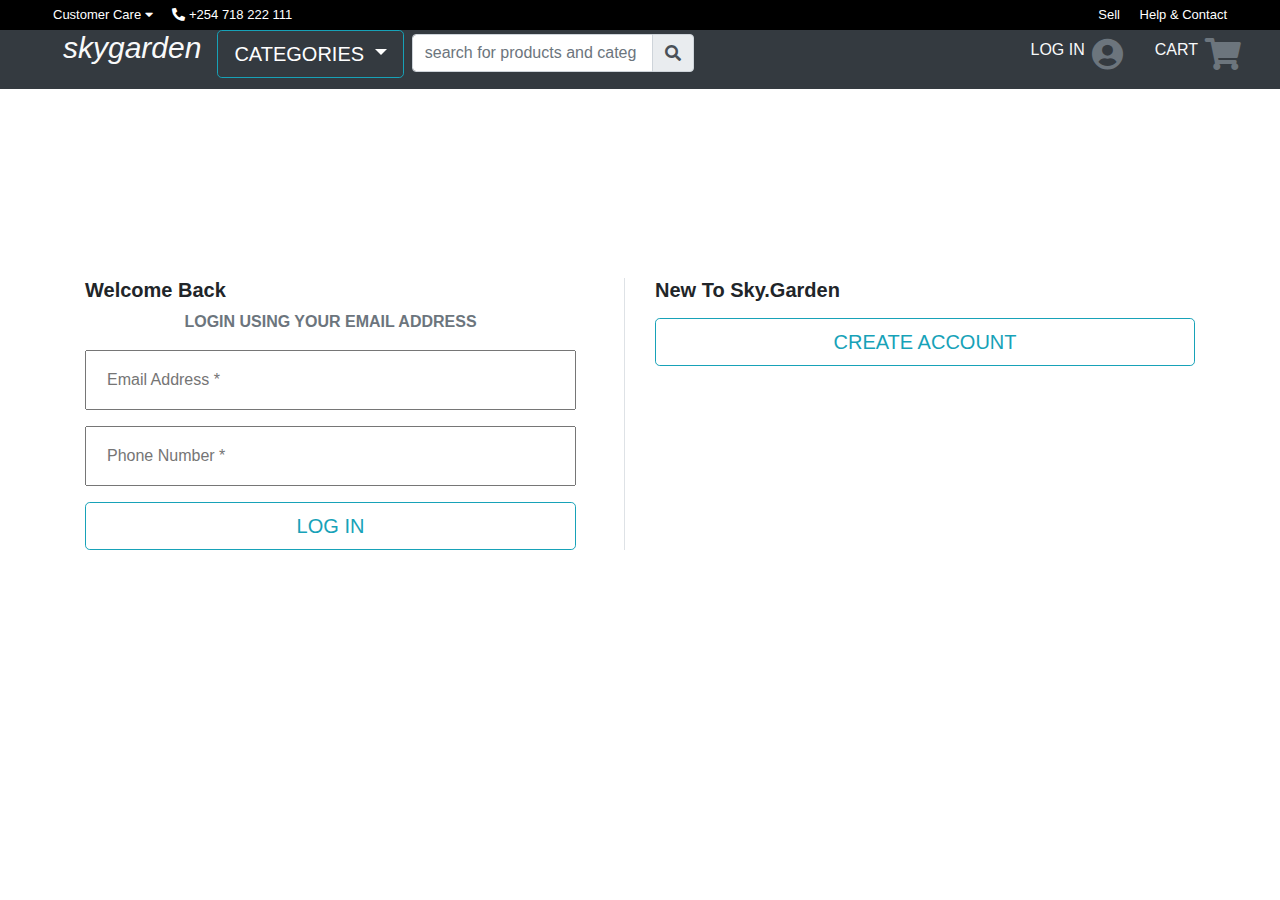
<file: log-in/index.html>
<html lang="en">
<head>
    <meta charset="UTF-8">
    <meta http-equiv="X-UA-Compatible" content="IE=edge">
    <meta name="viewport" content="width=device-width, initial-scale=1.0">
    <title>Document</title>
    <link rel="stylesheet" href="../resources/css/bootstrap.css">
    <link rel="stylesheet" href="../resources/css/style.css">
    <link rel="stylesheet" href="../resources/css/fontawesome/css/all.css">
</head>
<body>
    <!--Nav bar section-->
<section class="positon-fixed">
    <div class="row">
        <div class="col">
            <div class="d-flex justify-content-between top-nav text-white">
                <div class="ml-lg-5 mr-2">

                    <div class="dropdown d-inline">
                        <a href="#" class=" text-white mr-3 
                         " id="dropdownMenuOffset" data-offset="-40,0"
                        data-toggle="dropdown" aria-haspopup="true" aria-expanded="false" >
                        Customer Care <i class="fa fa-caret-down"></i>
                    </a>
                        <div class="dropdown-menu" aria-labelledby="dropdownMenuOffset">
                          <a class="dropdown-item text-capitalize p-3" href="#">take order</a>
                          <a class="dropdown-item text-capitalize p-3" href="#">return policy</a>
                          <a class="dropdown-item text-capitalize p-3" href="#">live chat</a>
                          
                        </div>
                      </div>

                    
                    <span class="d-none d-md-inline"> <i class="fa fa-phone-alt"></i> +254 718 222 111</span>
                </div>
                <div class="mr-lg-5 mr-2">
                    <span class="mr-3 ">Sell </span>
                    <span> Help & Contact</span>
                </div>
            </div>
        </div>
    </div>
    
    <nav class=" bg-dark text-center navbar-dark">

        <div class="container-fluid">
           
           <div class="d-flex justify-content-between"> 
           <div class="d-flex">
          
            <div class="dropdown">
                <a  class="d-block text-info mt-1
                d-lg-none d-xl-none  " id="dropdownMenuOffset" data-offset="-20,0"
                data-toggle="dropdown" aria-haspopup="true" aria-expanded="false" >
                  <i class="fa fa-bars fa-2x"></i>
            </a>
                <div class="dropdown-menu" aria-labelledby="dropdownMenuOffset">
                  <a class="dropdown-item text-capitalize py-2" href="#">clothes & footware</a>
                  <a class="dropdown-item text-capitalize py-2" href="#">electronics & video</a>
                  <a class="dropdown-item text-capitalize py-2" href="#">computing</a>
                  <a class="dropdown-item text-capitalize py-2" href="#">home, furniture & garden</a>
                  <a class="dropdown-item text-capitalize py-2" href="#">office Supplies</a>
                  <a class="dropdown-item text-capitalize py-2" href="#">mobile phones & tablets</a>
                  <a class="dropdown-item text-capitalize py-2" href="#">health and beauty</a>
                  <a class="dropdown-item text-capitalize py-2" href="#">baby, kids & toys</a>
                  <a class="dropdown-item text-capitalize py-2" href="#">hardware</a>
                  <a class="dropdown-item text-capitalize py-2" href="#">alcohol</a>
                  <a class="dropdown-item text-capitalize py-2" href="#">home essentials</a>
                  
                </div>
              </div>
             
        <a href="../index.html" class="navbar-brand font-italic text-light ml-lg-5 ml-2 ">skygarden</a>
        
        <div class="dropdown">
            <button type="button" class="btn btn-lg btn-outline-info text-uppercase text-white d-none d-md-none d-sm-none  
            d-lg-block d-xl-block dropdown-toggle" id="dropdownMenuOffset" 
            data-toggle="dropdown" aria-haspopup="true" aria-expanded="false">
              categories
            </button>
            <div class="dropdown-menu" aria-labelledby="dropdownMenuOffset">
              <a class="dropdown-item text-capitalize py-2" href="#">clothes & footware</a>
              <a class="dropdown-item text-capitalize py-2" href="#">electronics & video</a>
              <a class="dropdown-item text-capitalize py-2" href="#">computing</a>
              <a class="dropdown-item text-capitalize py-2" href="#">home, furniture & garden</a>
              <a class="dropdown-item text-capitalize py-2" href="#">office Supplies</a>
              <a class="dropdown-item text-capitalize py-2" href="#">mobile phones & tablets</a>
              <a class="dropdown-item text-capitalize py-2" href="#">health and beauty</a>
              <a class="dropdown-item text-capitalize py-2" href="#">baby, kids & toys</a>
              <a class="dropdown-item text-capitalize py-2" href="#">hardware</a>
              <a class="dropdown-item text-capitalize py-2" href="#">alcohol</a>
              <a class="dropdown-item text-capitalize py-2" href="#">home essentials</a>
              
            </div>
          </div>
        
       
        <form>
            <div class="input-group input-grp mt-1 ml-lg-2 ml-md-2 d-lg-flex d-md-flex d-none d-sm-none">
                <input type="search" class="form-control " id="username2" placeholder="search for products and categories">
                <div class="input-group-append">
                   <span class="input-group-text"> <i class="fa fa-search"></i></span>
                </div>
            </div>
        </form>
    </div>
    
        <div class="text-uppercase d-flex mr-2 ">
            <a href="index.html" class="nav-link text-light d-md-none d-sm-none d-none d-lg-block d-xl-block">Log In</a>
            <a href="index.html" class="nav-link text-secondary"><i class="fas fa-user-circle fa-2x"></i></a>
           
            <a href="../cart/index.html" class="nav-link text-light d-md-none d-sm-none d-none d-lg-block d-xl-block">cart</a>
            <a href="../cart/index.html" class="nav-link text-muted ml-md-3 ml-sm-3 ml-lg-0 ml-4"><i class="fas fa-shopping-cart fa-2x"></i></a>
            
        </div>
   
</div>

<div class="row">
    <div class="col">
        <form class="d-lg-none d-md-none d-sm-block">
            <div class="input-group " >
                <input type="search" class="form-control" id="headersearch2" placeholder="search for products and categories">
                <div class="input-group-append">
                   <span class="input-group-text"> <i class="fa fa-search"></i></span>
                </div>
            </div>
        </form>
    </div>
</div>

</div>
    </nav>
</section>

<!--Log in section-->
<section id="login">
    <div class="container">
        <div class="row">
            <div class="col-lg-6 my-2">
                <div class=" border-right pr-5 border-design">
                <h5 class="text-capitalize"><b>welcome back</b></h5>
                <p class="text-uppercase text-muted text-center"><b>login using your email address</b></p>
                
                <form onsubmit="return formValidation()">
                    
                    <div class="form-group mt-3">
                        <input type="email" id="email" placeholder="Email Address *" onfocusout="validateEmail()"><br>
                        <span  id="email_message"></span>
                    </div>
                    <div class="form-group mt-3">
                        <input type="tel" id="phone" placeholder="Phone Number *" onfocusout="validatePhone()"><br>
                        <span  id="phone_message"></span>
                    </div>
                    <button class="btn btn-outline-info btn-block btn-lg text-uppercase">log in</button>
                </form>
            </div>
            </div>
            <div class="col-lg-6 my-2">
                <h5 class="text-capitalize mb-3"><b>New to Sky.Garden</b></h5>
                <button class="btn btn-outline-info btn-block btn-lg text-uppercase" id="create-account" onclick="createAccount()">create account</button>
            </div>
        </div>
    </div>
</section>


<section id="log-in">
    <div class="container">
        <div class="row">


            <div class="col-lg-6 my-2">
                <h5 class="text-capitalize mb-4"><b>have an account?</b></h5>
                <button class="btn btn-outline-info btn-block btn-lg text-uppercase mb-3" onclick="logIn()">log in</button>
            </div>

            <div class="col-lg-6 my-2">
                <div class="  border-left pl-5 border-design">
                <h5 class="text-capitalize"><b>creant an account</b></h5>
                <p class="text-uppercase text-muted text-center"><b>create account using your email address</b></p>
                
                <form onsubmit="return formValidationn()">
                    
                    <div class="form-group mt-3">
                        <input type="email" id="emailaddress" placeholder="Email Address *" onfocusout="validateEmailAddress()"><br>
                        <span id="emailaddress_message"></span>
                    </div>
                    <div class="form-group mt-3">
                        <input type="text" id="firstname" placeholder="First Name *" onfocusout="validateFname()"><br>
                        <span  id="firstName_message"></span>
                        
                    </div>
                    <div class="form-group mt-3">
                        <input type="text" id="lastname" placeholder="Last Name *" onfocusout="validateLname()"><br>
                        <span  id="lastName_message"></span>
                    </div>
                    <div class="form-group mt-3">
                        <input type="tel" id="phonenumber" placeholder="Phone Number *" onfocusout="validatePhoneNumber()"><br>
                        <span  id="phonenumber_message"></span>
                    </div>
                    <div >
                        <a class="btn btn-outline-info btn-block btn-lg text-uppercase text-info" >create account</a>
                        
                </div>
                
                
                </form>
                
            </div>
            </div>


        </div>
    </div>
</section>


<script src="../resources/js/jquery.min.js"></script>
        <script src="../resources/js/popper.min.js"></script>
        <script src="../resources/js/bootstrap.min.js"></script>
        <script src="../login.js"></script>
</body>
</html>
</file>
<file: resources/css/style.css>
body{
    margin: 0;
    padding: 0;
}

.fa-user-circle,.fa-shopping-cart{
    margin-left: -25px;
}
.top-nav{
    background-color: black;
    font-size: 13px;
    padding: 5px;
}
.navbar-brand{
    font-size: 30px;
    margin-top: -10px;
}
.positon-fixed{
    
    position: fixed;
    width: 100%;
    z-index: 1;
}
#carousel, .display{
    padding-top: 10vh;
}
.carousel-item{
    background: url('../images/bgg.jpg');
    background-repeat: no-repeat;
    background-position: center;
   background-size: cover;
    height: 60vh;
}
.card img{
    height: 250;
}
.rounded-circle img{
    height: 130;
    padding-top: 45px;
    padding-left: 35px;
    width: 130;
}
.rounded-circle{
    height: 160;
    width: 180;
}
.rounded-circle p{
    margin-top: 50px; 
}
#break{
    height: 55vh;
    background: url(../images/break\ image.png);
    background-repeat: no-repeat;
    background-position: center;
    background-size: cover;
    margin: 70px 0px;
}
#featured img{
height: 8em;
width: 9em;
}
#featured .card{
   height: 15em; 
}
#testimony .container{
    display: flex;
    flex-wrap: wrap;
    justify-content: space-around;
    padding: 80px 0px;
}
.quote-width{
    width: 350px;
    height: 270px;
    margin-bottom: 32px;
  
}
footer{
    background: linear-gradient(rgba(0, 0, 0, 0.911)1%, rgba(1,1,1)90%);
}
footer h3{
    font-size: 16px;
}
footer p{
     color: rgba(255, 255, 255, 0.555);
}
#about{
    padding-top: 30vh;
    padding-bottom: 10vh;
}
#about p{
    font-size: 18px;
}
#about h3{
    margin: 20px 0px;
    font-size: 25px;
}
#award img{
    width: 5em;
    height: 4em;
}
.p-35{
    padding: 35px;
    background-color: rgb(35, 31, 32);
}
#login{
    height: 100vh;
    padding-top: 30vh;
}
#log-in{
    height: 100vh;
    padding-top: 30vh;
    display: none;
}
#login input{
    width: 100%;
    height: 60px;
    padding-left: 20px;
    outline: none;
}
#log-in{
    height: 150vh;
    padding-top: 30vh;
}
#log-in input{
    width: 100%;
    height: 60px;
    padding-left: 20px;
   outline: none;
}
#cart{
    height: 100vh;
    padding-top: 30vh;
}
#firstName_message, #phonenumber_message, #emailaddress_message, #lastName_message, #phone_message, #email_message {
    color: crimson;
}
.quantityAndPrice{
    display: flex;
    justify-content: space-between;
}

.productName span{
margin-left: 30px;
cursor: pointer;
}
.carCost{
    margin-left: 30px!important ; 
}
.single-product{
  padding: 30px;
}
.display-product{
    padding-top: 30vh;
}
#total, #PIC{
    display: none;
}
</file>
